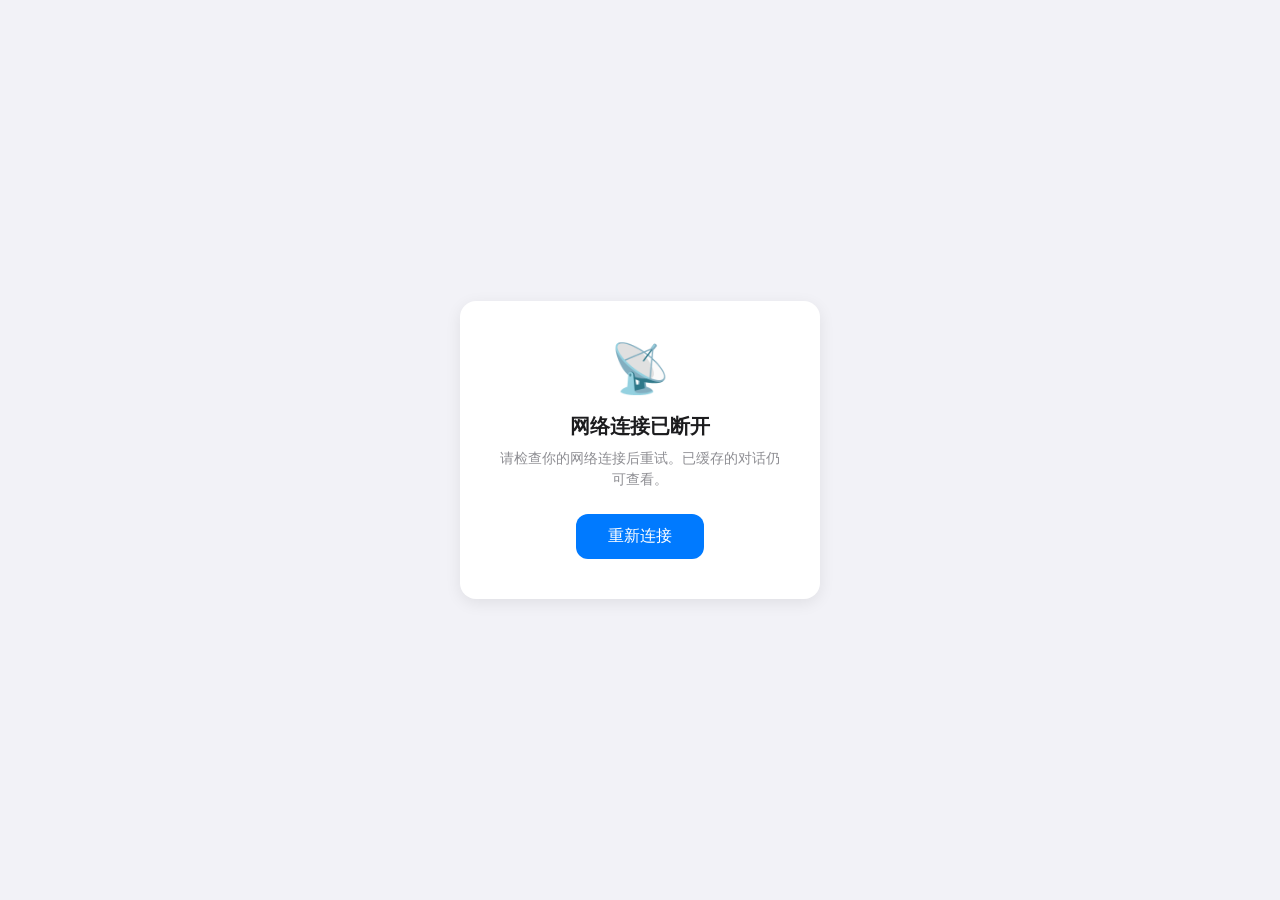
<file: ex-memory/web/static/offline.html>
<!DOCTYPE html>
<html lang="zh-CN">
<head>
    <meta charset="UTF-8">
    <meta name="viewport" content="width=device-width, initial-scale=1.0">
    <title>ex-memory - 离线</title>
    <style>
        * { box-sizing: border-box; margin: 0; padding: 0; }
        body {
            font-family: -apple-system, BlinkMacSystemFont, 'Segoe UI', Roboto, sans-serif;
            background: #F2F2F7;
            color: #1C1C1E;
            display: flex;
            align-items: center;
            justify-content: center;
            min-height: 100vh;
            padding: 20px;
        }
        .card {
            background: #fff;
            border-radius: 16px;
            padding: 40px;
            text-align: center;
            max-width: 360px;
            box-shadow: 0 4px 16px rgba(0,0,0,0.08);
        }
        .icon { font-size: 48px; margin-bottom: 16px; }
        h1 { font-size: 20px; margin-bottom: 8px; }
        p { color: #8E8E93; font-size: 14px; line-height: 1.5; margin-bottom: 24px; }
        button {
            background: #007AFF;
            color: #fff;
            border: none;
            border-radius: 12px;
            padding: 12px 32px;
            font-size: 16px;
            cursor: pointer;
        }
        button:hover { background: #0056CC; }
    </style>
</head>
<body>
    <div class="card">
        <div class="icon">📡</div>
        <h1>网络连接已断开</h1>
        <p>请检查你的网络连接后重试。已缓存的对话仍可查看。</p>
        <button onclick="location.reload()">重新连接</button>
    </div>
</body>
</html>
</file>
